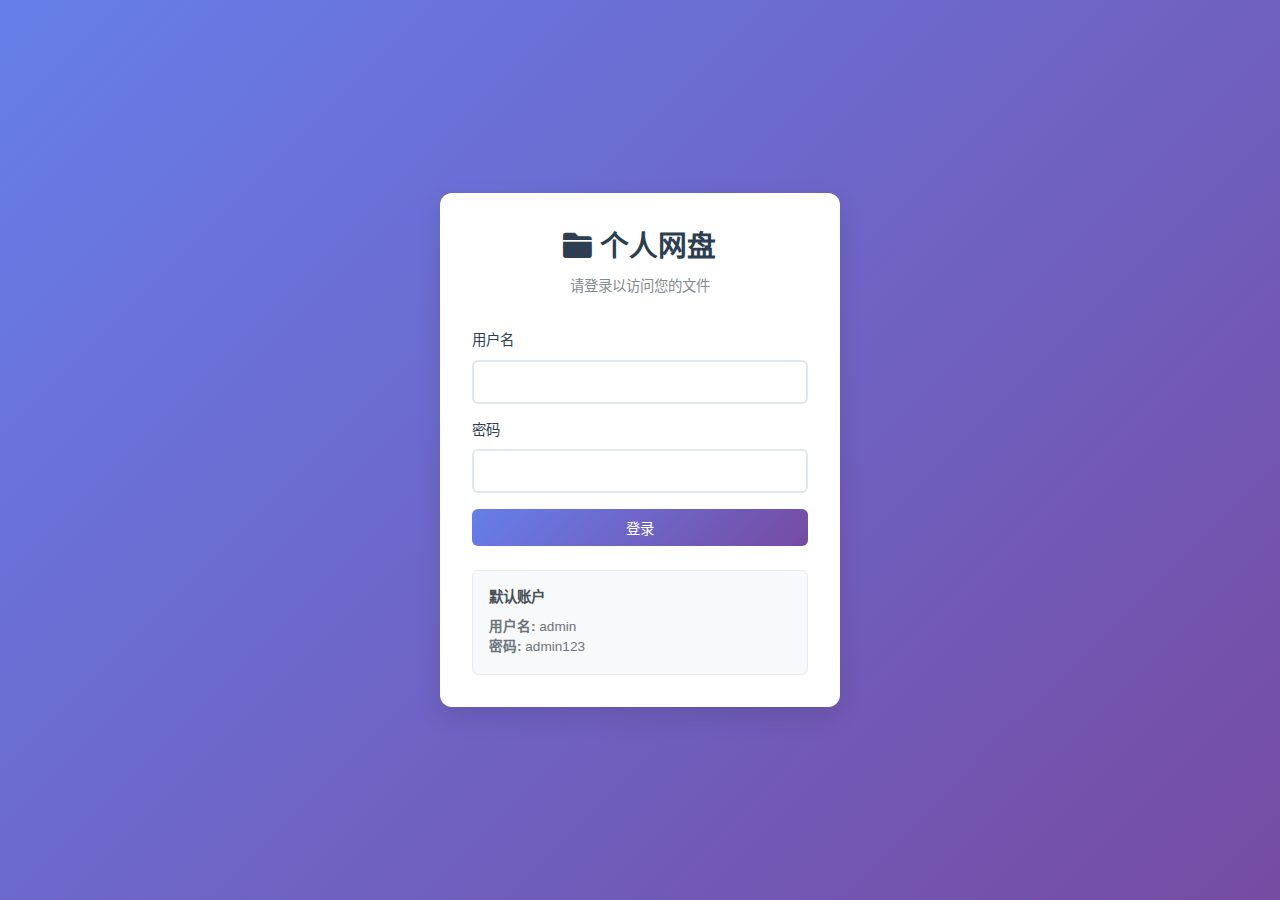
<file: templates/index.html>
<!DOCTYPE html>
<html lang="zh-CN">
<head>
    <meta charset="UTF-8">
    <meta name="viewport" content="width=device-width, initial-scale=1.0">
    <title>个人网盘系统</title>
    <link rel="stylesheet" href="/static/css/style.css">
    <link rel="stylesheet" href="https://cdnjs.cloudflare.com/ajax/libs/font-awesome/6.0.0/css/all.min.css">
</head>
<body>
    <div id="app">
        <!-- 登录页面 -->
        <div id="loginPage" class="login-overlay">
            <div class="login-container">
                <div class="login-header">
                    <h1><i class="fas fa-folder"></i> 个人网盘</h1>
                    <p>请登录以访问您的文件</p>
                </div>
                
                <div class="alert alert-error" id="loginError"></div>
                
                <form id="loginForm">
                    <div class="form-group">
                        <label for="username">用户名</label>
                        <input type="text" id="username" name="username" required>
                    </div>
                    
                    <div class="form-group">
                        <label for="password">密码</label>
                        <input type="password" id="password" name="password" required>
                    </div>
                    
                    <button type="submit" class="btn btn-primary btn-block" id="loginBtn">
                        登录
                    </button>
                </form>
                
                <div class="info-box">
                    <h4>默认账户</h4>
                    <p><strong>用户名:</strong> admin</p>
                    <p><strong>密码:</strong> admin123</p>
                </div>
            </div>
        </div>
        
        <!-- 主页面 -->
        <div id="mainPage" class="main-container" style="display: none;">
            <!-- 顶部导航 -->
            <header class="navbar">
                <div class="navbar-brand">
                    <i class="fas fa-folder"></i>
                    <span>个人网盘</span>
                </div>
                
                <div class="navbar-center">
                    <div class="breadcrumb" id="breadcrumb">
                        <span class="breadcrumb-item active" data-path="/">
                            <i class="fas fa-home"></i> 首页
                        </span>
                    </div>
                </div>
                
                <div class="navbar-right">
                    <div class="search-box">
                        <input type="text" id="searchInput" placeholder="搜索文件...">
                        <button type="button" onclick="searchFiles()">
                            <i class="fas fa-search"></i>
                        </button>
                    </div>
                    
                    <div class="user-menu">
                        <button class="btn btn-ghost" onclick="logout()">
                            <i class="fas fa-sign-out-alt"></i> 登出
                        </button>
                    </div>
                </div>
            </header>
            
            <!-- 主内容区域 -->
            <main class="main-content">
                <!-- 工具栏 -->
                <div class="toolbar">
                    <div class="toolbar-left">
                        <button class="btn btn-primary" onclick="uploadFiles()">
                            <i class="fas fa-upload"></i> 上传文件
                        </button>
                        <button class="btn btn-secondary" onclick="createFolder()">
                            <i class="fas fa-folder-plus"></i> 新建文件夹
                        </button>
                        <button class="btn btn-ghost" onclick="refreshFileList()">
                            <i class="fas fa-refresh"></i> 刷新
                        </button>
                    </div>
                    
                    <div class="toolbar-right">
                        <div class="sort-dropdown">
                            <select id="sortSelect" onchange="app.changeSortOrder()">
                                <option value="name-asc">🔄 名称 A-Z</option>
                                <option value="name-desc">🔄 名称 Z-A</option>
                                <option value="date-desc">📅 时间新-旧</option>
                                <option value="date-asc">📅 时间旧-新</option>
                                <option value="size-desc">📊 大小大-小</option>
                                <option value="size-asc">📊 大小小-大</option>
                            </select>
                        </div>
                        <button class="btn btn-ghost" onclick="showTrash()">
                            <i class="fas fa-trash"></i> 回收站
                        </button>
                        <button class="btn btn-ghost" onclick="showShares()">
                            <i class="fas fa-share-alt"></i> 我的分享
                        </button>
                    </div>
                </div>
                
                <!-- 文件列表 -->
                <div class="file-list-container">
                    <div class="loading" id="fileListLoading">
                        <div class="spinner"></div>
                        <span>加载中...</span>
                    </div>
                    
                    <div class="file-list" id="fileList">
                        <!-- 文件列表将在这里动态生成 -->
                    </div>
                    
                    <div class="empty-state" id="emptyState" style="display: none;">
                        <i class="fas fa-folder-open"></i>
                        <h3>文件夹为空</h3>
                        <p>您可以上传文件或创建新文件夹</p>
                    </div>
                </div>
            </main>
        </div>
        
        <!-- 隐藏的文件上传输入 -->
        <input type="file" id="fileInput" multiple style="display: none;">
        
        <!-- 模态对话框 -->
        <div id="modalOverlay" class="modal-overlay" style="display: none;">
            <div class="modal">
                <div class="modal-header">
                    <h3 id="modalTitle">模态标题</h3>
                    <button class="modal-close" onclick="closeModal()">
                        <i class="fas fa-times"></i>
                    </button>
                </div>
                <div class="modal-body" id="modalBody">
                    <!-- 模态内容 -->
                </div>
                <div class="modal-footer" id="modalFooter">
                    <!-- 模态按钮 -->
                </div>
            </div>
        </div>
        
        <!-- 上传进度条 -->
        <div id="uploadProgress" class="upload-progress" style="display: none;">
            <div class="upload-info">
                <span id="uploadText">上传中...</span>
                <button onclick="hideUploadProgress()">
                    <i class="fas fa-times"></i>
                </button>
            </div>
            <div class="progress-bar">
                <div class="progress-fill" id="progressFill"></div>
            </div>
        </div>
    </div>
    
    <script src="/static/js/app.js"></script>
</body>
</html>
</file>
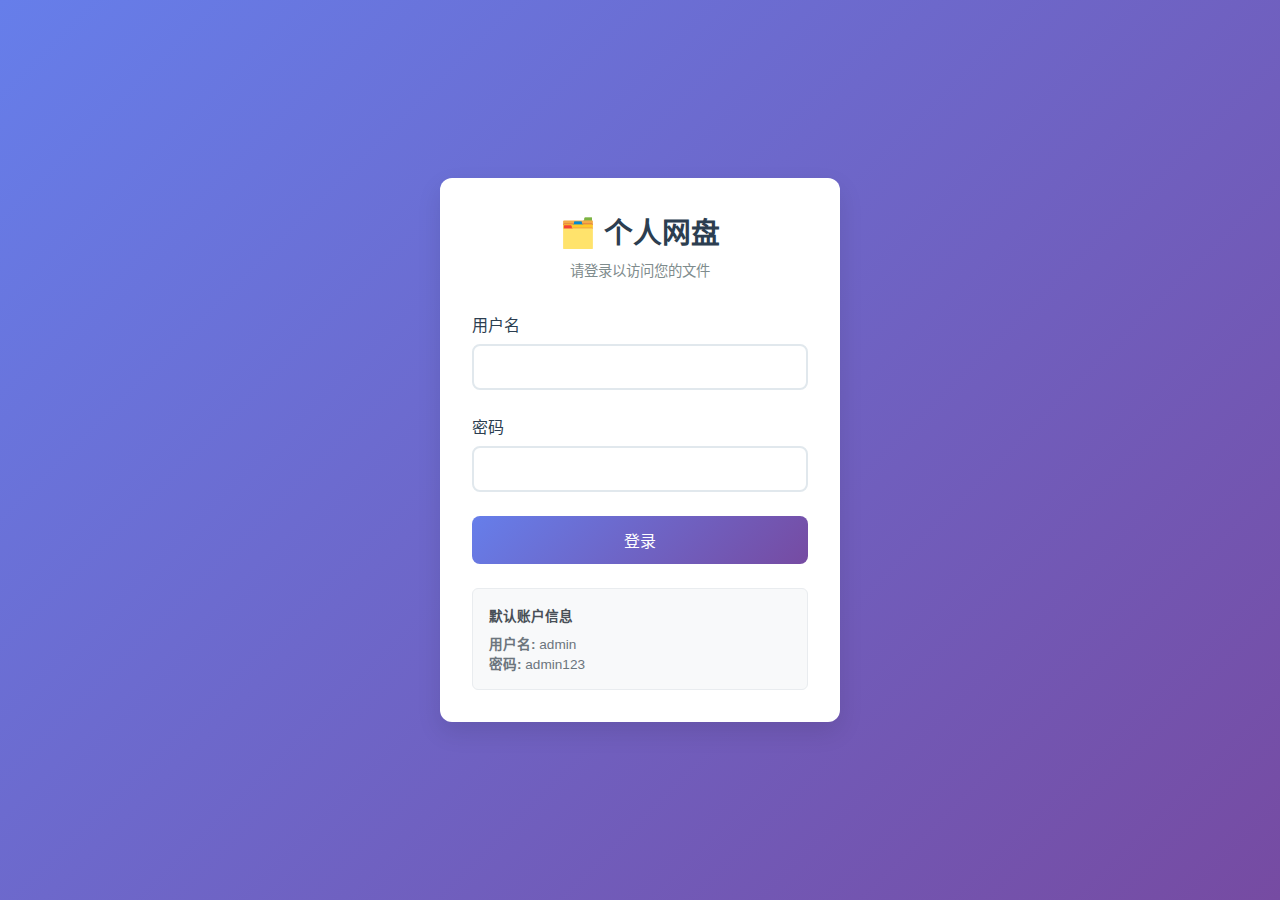
<file: templates/auth/login.html>
<!DOCTYPE html>
<html lang="zh-CN">
<head>
    <meta charset="UTF-8">
    <meta name="viewport" content="width=device-width, initial-scale=1.0">
    <title>{{ title }}</title>
    <style>
        * {
            margin: 0;
            padding: 0;
            box-sizing: border-box;
        }
        
        body {
            font-family: -apple-system, BlinkMacSystemFont, 'Segoe UI', Roboto, sans-serif;
            background: linear-gradient(135deg, #667eea 0%, #764ba2 100%);
            min-height: 100vh;
            display: flex;
            align-items: center;
            justify-content: center;
        }
        
        .login-container {
            background: white;
            padding: 2rem;
            border-radius: 12px;
            box-shadow: 0 10px 25px rgba(0,0,0,0.1);
            width: 100%;
            max-width: 400px;
        }
        
        .login-header {
            text-align: center;
            margin-bottom: 2rem;
        }
        
        .login-header h1 {
            color: #2c3e50;
            font-size: 1.8rem;
            margin-bottom: 0.5rem;
        }
        
        .login-header p {
            color: #7f8c8d;
            font-size: 0.9rem;
        }
        
        .form-group {
            margin-bottom: 1.5rem;
        }
        
        .form-group label {
            display: block;
            margin-bottom: 0.5rem;
            color: #2c3e50;
            font-weight: 500;
        }
        
        .form-group input {
            width: 100%;
            padding: 0.75rem;
            border: 2px solid #e1e8ed;
            border-radius: 8px;
            font-size: 1rem;
            transition: border-color 0.3s ease;
        }
        
        .form-group input:focus {
            outline: none;
            border-color: #667eea;
        }
        
        .btn {
            width: 100%;
            padding: 0.75rem;
            background: linear-gradient(135deg, #667eea 0%, #764ba2 100%);
            color: white;
            border: none;
            border-radius: 8px;
            font-size: 1rem;
            font-weight: 500;
            cursor: pointer;
            transition: transform 0.2s ease;
        }
        
        .btn:hover {
            transform: translateY(-2px);
        }
        
        .btn:disabled {
            opacity: 0.6;
            cursor: not-allowed;
            transform: none;
        }
        
        .alert {
            padding: 0.75rem;
            border-radius: 6px;
            margin-bottom: 1rem;
            display: none;
        }
        
        .alert-error {
            background-color: #fee;
            color: #c53030;
            border: 1px solid #fed7d7;
        }
        
        .alert-success {
            background-color: #f0fff4;
            color: #22543d;
            border: 1px solid #c6f6d5;
        }
        
        .loading {
            display: none;
            text-align: center;
            margin-top: 1rem;
        }
        
        .spinner {
            border: 2px solid #f3f3f3;
            border-top: 2px solid #667eea;
            border-radius: 50%;
            width: 20px;
            height: 20px;
            animation: spin 1s linear infinite;
            display: inline-block;
            margin-right: 0.5rem;
        }
        
        @keyframes spin {
            0% { transform: rotate(0deg); }
            100% { transform: rotate(360deg); }
        }
        
        .info-box {
            background: #f8f9fa;
            border: 1px solid #e9ecef;
            border-radius: 6px;
            padding: 1rem;
            margin-top: 1.5rem;
            font-size: 0.85rem;
            color: #6c757d;
        }
        
        .info-box h4 {
            color: #495057;
            margin-bottom: 0.5rem;
        }
    </style>
</head>
<body>
    <div class="login-container">
        <div class="login-header">
            <h1>🗂️ 个人网盘</h1>
            <p>请登录以访问您的文件</p>
        </div>
        
        <div class="alert alert-error" id="alertError"></div>
        <div class="alert alert-success" id="alertSuccess"></div>
        
        <form id="loginForm">
            <div class="form-group">
                <label for="username">用户名</label>
                <input type="text" id="username" name="username" required>
            </div>
            
            <div class="form-group">
                <label for="password">密码</label>
                <input type="password" id="password" name="password" required>
            </div>
            
            <button type="submit" class="btn" id="loginBtn">
                登录
            </button>
        </form>
        
        <div class="loading" id="loading">
            <div class="spinner"></div>登录中...
        </div>
        
        <div class="info-box">
            <h4>默认账户信息</h4>
            <p><strong>用户名:</strong> admin</p>
            <p><strong>密码:</strong> admin123</p>
        </div>
    </div>
    
    <script>
        const loginForm = document.getElementById('loginForm');
        const loginBtn = document.getElementById('loginBtn');
        const loading = document.getElementById('loading');
        const alertError = document.getElementById('alertError');
        const alertSuccess = document.getElementById('alertSuccess');
        
        function showAlert(type, message) {
            const alert = type === 'error' ? alertError : alertSuccess;
            alert.textContent = message;
            alert.style.display = 'block';
            
            // 隐藏其他类型的提示
            if (type === 'error') {
                alertSuccess.style.display = 'none';
            } else {
                alertError.style.display = 'none';
            }
            
            // 5秒后自动隐藏
            setTimeout(() => {
                alert.style.display = 'none';
            }, 5000);
        }
        
        function setLoading(isLoading) {
            if (isLoading) {
                loginBtn.disabled = true;
                loginBtn.style.display = 'none';
                loading.style.display = 'block';
            } else {
                loginBtn.disabled = false;
                loginBtn.style.display = 'block';
                loading.style.display = 'none';
            }
        }
        
        loginForm.addEventListener('submit', async (e) => {
            e.preventDefault();
            
            const username = document.getElementById('username').value.trim();
            const password = document.getElementById('password').value;
            
            if (!username || !password) {
                showAlert('error', '请填写用户名和密码');
                return;
            }
            
            setLoading(true);
            
            try {
                const response = await fetch('/auth/login', {
                    method: 'POST',
                    headers: {
                        'Content-Type': 'application/json',
                    },
                    body: JSON.stringify({
                        username: username,
                        password: password
                    })
                });
                
                const data = await response.json();
                
                if (response.ok) {
                    // 保存token到localStorage
                    localStorage.setItem('access_token', data.access_token);
                    localStorage.setItem('user_info', JSON.stringify(data.user_info));
                    
                    showAlert('success', '登录成功，正在跳转...');
                    
                    // 跳转到首页
                    setTimeout(() => {
                        window.location.href = '/';
                    }, 1000);
                } else {
                    showAlert('error', data.detail || '登录失败');
                }
            } catch (error) {
                console.error('Login error:', error);
                showAlert('error', '网络错误，请稍后重试');
            } finally {
                setLoading(false);
            }
        });
        
        // 检查是否已经登录
        window.addEventListener('load', () => {
            const token = localStorage.getItem('access_token');
            if (token) {
                // 验证token是否有效
                fetch('/auth/check', {
                    headers: {
                        'Authorization': `Bearer ${token}`
                    }
                })
                .then(response => response.json())
                .then(data => {
                    if (data.authenticated) {
                        window.location.href = '/';
                    }
                })
                .catch(console.error);
            }
        });
    </script>
</body>
</html>
</file>
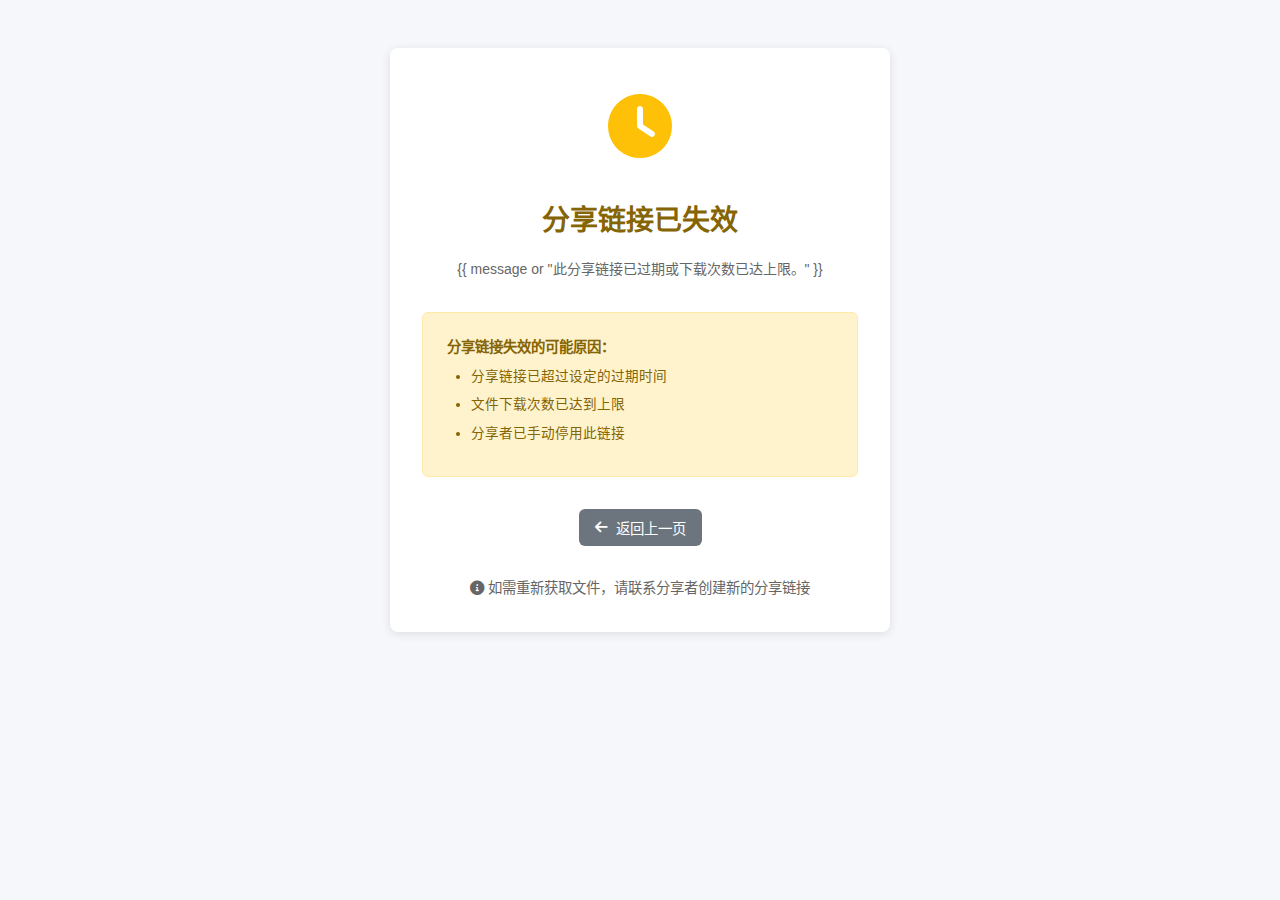
<file: templates/share/expired.html>
<!DOCTYPE html>
<html lang="zh-CN">
<head>
    <meta charset="UTF-8">
    <meta name="viewport" content="width=device-width, initial-scale=1.0">
    <title>分享链接已失效 - 个人网盘</title>
    <link rel="stylesheet" href="/static/css/style.css">
    <link rel="stylesheet" href="https://cdnjs.cloudflare.com/ajax/libs/font-awesome/6.0.0/css/all.min.css">
    <style>
        .expired-container {
            max-width: 500px;
            margin: 3rem auto;
            padding: 2rem;
            background: white;
            border-radius: 8px;
            box-shadow: 0 2px 10px rgba(0, 0, 0, 0.1);
            text-align: center;
        }
        
        .expired-icon {
            font-size: 4rem;
            color: #ffc107;
            margin-bottom: 1.5rem;
        }
        
        .expired-title {
            color: #856404;
            margin-bottom: 1rem;
        }
        
        .expired-message {
            color: #666;
            margin-bottom: 2rem;
            line-height: 1.6;
        }
        
        .info-box {
            background: #fff3cd;
            border: 1px solid #ffeaa7;
            padding: 1.5rem;
            border-radius: 6px;
            text-align: left;
            margin: 2rem 0;
        }
        
        .info-box h4 {
            margin-top: 0;
            color: #856404;
        }
        
        .info-box ul {
            margin: 0.5rem 0 0 0;
            padding-left: 1.5rem;
        }
        
        .info-box li {
            margin: 0.5rem 0;
            color: #856404;
        }
    </style>
</head>
<body>
    <div class="expired-container">
        <div class="expired-icon">
            <i class="fas fa-clock"></i>
        </div>
        
        <h1 class="expired-title">分享链接已失效</h1>
        
        <div class="expired-message">
            {{ message or "此分享链接已过期或下载次数已达上限。" }}
        </div>
        
        <div class="info-box">
            <h4>分享链接失效的可能原因：</h4>
            <ul>
                <li>分享链接已超过设定的过期时间</li>
                <li>文件下载次数已达到上限</li>
                <li>分享者已手动停用此链接</li>
            </ul>
        </div>
        
        <div style="margin-top: 2rem;">
            <button onclick="history.back()" class="btn btn-secondary">
                <i class="fas fa-arrow-left"></i>
                返回上一页
            </button>
        </div>
        
        <div class="footer-note" style="margin-top: 2rem; color: #666; font-size: 0.9rem;">
            <i class="fas fa-info-circle"></i>
            如需重新获取文件，请联系分享者创建新的分享链接
        </div>
    </div>
</body>
</html>
</file>
<file: static/css/style.css>
/* 基础样式重置 */
* {
    margin: 0;
    padding: 0;
    box-sizing: border-box;
}

body {
    font-family: -apple-system, BlinkMacSystemFont, 'Segoe UI', Roboto, sans-serif;
    font-size: 14px;
    line-height: 1.5;
    color: #333;
    background-color: #f5f7fa;
}

/* 登录页面样式 */
.login-overlay {
    position: fixed;
    top: 0;
    left: 0;
    right: 0;
    bottom: 0;
    background: linear-gradient(135deg, #667eea 0%, #764ba2 100%);
    display: flex;
    align-items: center;
    justify-content: center;
    z-index: 1000;
}

.login-container {
    background: white;
    padding: 2rem;
    border-radius: 12px;
    box-shadow: 0 10px 25px rgba(0,0,0,0.1);
    width: 100%;
    max-width: 400px;
}

.login-header {
    text-align: center;
    margin-bottom: 2rem;
}

.login-header h1 {
    color: #2c3e50;
    font-size: 1.8rem;
    margin-bottom: 0.5rem;
}

.login-header p {
    color: #7f8c8d;
    font-size: 0.9rem;
}

/* 主页面布局 */
.main-container {
    display: flex;
    flex-direction: column;
    height: 100vh;
}

/* 导航栏 */
.navbar {
    background: white;
    border-bottom: 1px solid #e1e8ed;
    display: flex;
    align-items: center;
    padding: 0 1rem;
    height: 60px;
    box-shadow: 0 2px 4px rgba(0,0,0,0.1);
}

.navbar-brand {
    display: flex;
    align-items: center;
    gap: 0.5rem;
    font-weight: 600;
    color: #2c3e50;
    font-size: 1.1rem;
    margin-right: 2rem;
}

.navbar-center {
    flex: 1;
}

.navbar-right {
    display: flex;
    align-items: center;
    gap: 1rem;
}

/* 面包屑导航 */
.breadcrumb {
    display: flex;
    align-items: center;
    gap: 0.5rem;
}

.breadcrumb-item {
    padding: 0.25rem 0.5rem;
    border-radius: 4px;
    color: #6c757d;
    cursor: pointer;
    transition: all 0.2s;
}

.breadcrumb-item:hover {
    background: #f8f9fa;
    color: #495057;
}

.breadcrumb-item.active {
    color: #495057;
    background: #e9ecef;
}

.breadcrumb-item + .breadcrumb-item::before {
    content: "/";
    margin: 0 0.25rem;
    color: #dee2e6;
}

/* 搜索框 */
.search-box {
    display: flex;
    align-items: center;
    background: #f8f9fa;
    border-radius: 20px;
    padding: 0.25rem;
}

.search-box input {
    border: none;
    background: none;
    padding: 0.5rem 1rem;
    width: 200px;
    outline: none;
    font-size: 0.9rem;
}

.search-box button {
    border: none;
    background: #667eea;
    color: white;
    border-radius: 50%;
    width: 32px;
    height: 32px;
    display: flex;
    align-items: center;
    justify-content: center;
    cursor: pointer;
    transition: background-color 0.2s;
}

.search-box button:hover {
    background: #5a6fd8;
}

/* 主内容区域 */
.main-content {
    flex: 1;
    padding: 1rem;
    overflow-y: auto;
}

/* 工具栏 */
.toolbar {
    display: flex;
    justify-content: space-between;
    align-items: center;
    margin-bottom: 1rem;
    padding: 1rem;
    background: white;
    border-radius: 8px;
    box-shadow: 0 2px 4px rgba(0,0,0,0.1);
}

.toolbar-left,
.toolbar-right {
    display: flex;
    gap: 0.5rem;
}

/* 按钮样式 */
.btn {
    padding: 0.5rem 1rem;
    border: none;
    border-radius: 6px;
    font-size: 0.9rem;
    font-weight: 500;
    cursor: pointer;
    text-decoration: none;
    display: inline-flex;
    align-items: center;
    gap: 0.5rem;
    transition: all 0.2s ease;
    white-space: nowrap;
}

.btn-primary {
    background: linear-gradient(135deg, #667eea 0%, #764ba2 100%);
    color: white;
}

.btn-primary:hover {
    transform: translateY(-1px);
    box-shadow: 0 4px 12px rgba(102, 126, 234, 0.4);
}

.btn-secondary {
    background: #6c757d;
    color: white;
}

.btn-secondary:hover {
    background: #545b62;
    transform: translateY(-1px);
}

.btn-ghost {
    background: transparent;
    color: #6c757d;
    border: 1px solid #dee2e6;
}

.btn-ghost:hover {
    color: #495057;
    border-color: #adb5bd;
    background: #f8f9fa;
}

.btn-block {
    width: 100%;
    justify-content: center;
}

.btn:disabled {
    opacity: 0.6;
    cursor: not-allowed;
    transform: none !important;
}

/* 文件列表容器 */
.file-list-container {
    background: white;
    border-radius: 8px;
    box-shadow: 0 2px 4px rgba(0,0,0,0.1);
    min-height: 400px;
    position: relative;
}

.file-list {
    padding: 1rem;
}

.file-item {
    display: flex;
    align-items: center;
    padding: 0.75rem;
    border-radius: 6px;
    cursor: pointer;
    transition: all 0.2s;
    border: 1px solid transparent;
}

.file-item:hover {
    background: #f8f9fa;
    border-color: #e9ecef;
}

.file-item.selected {
    background: #e7f3ff;
    border-color: #b3d9ff;
}

.file-icon {
    font-size: 1.5rem;
    margin-right: 1rem;
    width: 24px;
    text-align: center;
}

.file-info {
    flex: 1;
    display: flex;
    justify-content: space-between;
    align-items: center;
}

.file-details h4 {
    font-size: 0.95rem;
    font-weight: 500;
    margin-bottom: 0.25rem;
    color: #2c3e50;
}

.file-meta {
    font-size: 0.8rem;
    color: #6c757d;
}

.file-actions {
    display: flex;
    gap: 0.5rem;
    opacity: 0;
    transition: opacity 0.2s;
}

.file-item:hover .file-actions {
    opacity: 1;
}

.action-btn {
    padding: 0.25rem 0.5rem;
    border: none;
    background: transparent;
    color: #6c757d;
    border-radius: 4px;
    cursor: pointer;
    transition: all 0.2s;
    font-size: 0.8rem;
}

.action-btn:hover {
    background: #e9ecef;
    color: #495057;
}

/* 表单样式 */
.form-group {
    margin-bottom: 1rem;
}

.form-group label {
    display: block;
    margin-bottom: 0.5rem;
    color: #2c3e50;
    font-weight: 500;
    font-size: 0.9rem;
}

.form-group input,
.form-group textarea,
.form-group select {
    width: 100%;
    padding: 0.75rem;
    border: 2px solid #e1e8ed;
    border-radius: 6px;
    font-size: 0.9rem;
    transition: border-color 0.3s ease;
}

.form-group input:focus,
.form-group textarea:focus,
.form-group select:focus {
    outline: none;
    border-color: #667eea;
}

/* 提示框 */
.alert {
    padding: 0.75rem;
    border-radius: 6px;
    margin-bottom: 1rem;
    display: none;
}

.alert-error {
    background-color: #fee;
    color: #c53030;
    border: 1px solid #fed7d7;
}

.alert-success {
    background-color: #f0fff4;
    color: #22543d;
    border: 1px solid #c6f6d5;
}

.alert-info {
    background-color: #e7f3ff;
    color: #0056b3;
    border: 1px solid #b3d9ff;
}

/* 加载状态 */
.loading {
    display: flex;
    flex-direction: column;
    align-items: center;
    justify-content: center;
    padding: 3rem;
    color: #6c757d;
}

.spinner {
    border: 3px solid #f3f3f3;
    border-top: 3px solid #667eea;
    border-radius: 50%;
    width: 30px;
    height: 30px;
    animation: spin 1s linear infinite;
    margin-bottom: 1rem;
}

@keyframes spin {
    0% { transform: rotate(0deg); }
    100% { transform: rotate(360deg); }
}

/* 空状态 */
.empty-state {
    text-align: center;
    padding: 3rem;
    color: #6c757d;
}

.empty-state i {
    font-size: 4rem;
    margin-bottom: 1rem;
    opacity: 0.5;
}

.empty-state h3 {
    margin-bottom: 0.5rem;
    color: #495057;
}

/* 模态框 */
.modal-overlay {
    position: fixed;
    top: 0;
    left: 0;
    right: 0;
    bottom: 0;
    background: rgba(0, 0, 0, 0.5);
    display: flex;
    align-items: center;
    justify-content: center;
    z-index: 1000;
}

.modal {
    background: white;
    border-radius: 8px;
    max-width: 500px;
    width: 90%;
    max-height: 80vh;
    overflow: hidden;
    box-shadow: 0 10px 25px rgba(0,0,0,0.3);
}

.modal-header {
    padding: 1rem 1.5rem;
    border-bottom: 1px solid #e9ecef;
    display: flex;
    justify-content: space-between;
    align-items: center;
}

.modal-header h3 {
    margin: 0;
    color: #2c3e50;
}

.modal-close {
    border: none;
    background: none;
    font-size: 1.2rem;
    cursor: pointer;
    color: #6c757d;
    padding: 0.25rem;
    border-radius: 4px;
    transition: all 0.2s;
}

.modal-close:hover {
    background: #f8f9fa;
    color: #495057;
}

.modal-body {
    padding: 1.5rem;
    max-height: 60vh;
    overflow-y: auto;
}

.modal-footer {
    padding: 1rem 1.5rem;
    border-top: 1px solid #e9ecef;
    display: flex;
    justify-content: flex-end;
    gap: 0.5rem;
}

/* 上传进度条 */
.upload-progress {
    position: fixed;
    bottom: 20px;
    right: 20px;
    background: white;
    border-radius: 8px;
    box-shadow: 0 4px 12px rgba(0,0,0,0.15);
    padding: 1rem;
    min-width: 300px;
    z-index: 1000;
}

.upload-info {
    display: flex;
    justify-content: space-between;
    align-items: center;
    margin-bottom: 0.5rem;
}

.upload-info button {
    border: none;
    background: none;
    color: #6c757d;
    cursor: pointer;
    padding: 0.25rem;
    border-radius: 4px;
    transition: all 0.2s;
}

.upload-info button:hover {
    background: #f8f9fa;
    color: #495057;
}

.progress-bar {
    height: 6px;
    background: #e9ecef;
    border-radius: 3px;
    overflow: hidden;
}

.progress-fill {
    height: 100%;
    background: linear-gradient(135deg, #667eea 0%, #764ba2 100%);
    transition: width 0.3s ease;
    width: 0%;
}

/* 信息框 */
.info-box {
    background: #f8f9fa;
    border: 1px solid #e9ecef;
    border-radius: 6px;
    padding: 1rem;
    margin-top: 1.5rem;
    font-size: 0.85rem;
    color: #6c757d;
}

.info-box h4 {
    color: #495057;
    margin-bottom: 0.5rem;
    font-size: 0.9rem;
}

/* 右键菜单 */
.context-menu {
    position: fixed;
    background: white;
    border: 1px solid #e9ecef;
    border-radius: 6px;
    box-shadow: 0 4px 12px rgba(0,0,0,0.15);
    padding: 0.5rem 0;
    z-index: 1000;
    min-width: 150px;
}

.context-menu-item {
    padding: 0.5rem 1rem;
    cursor: pointer;
    transition: background-color 0.2s;
    display: flex;
    align-items: center;
    gap: 0.5rem;
    font-size: 0.9rem;
    color: #495057;
}

.context-menu-item:hover {
    background: #f8f9fa;
}

.context-menu-item.danger {
    color: #dc3545;
}

.context-menu-item.danger:hover {
    background: #fee;
}

/* 响应式设计 */
@media (max-width: 768px) {
    .navbar {
        flex-wrap: wrap;
        height: auto;
        padding: 0.5rem;
    }
    
    .navbar-center {
        order: 3;
        flex-basis: 100%;
        margin-top: 0.5rem;
    }
    
    .search-box input {
        width: 150px;
    }
    
    .toolbar {
        flex-direction: column;
        gap: 1rem;
        align-items: stretch;
    }
    
    .toolbar-left,
    .toolbar-right {
        justify-content: center;
        flex-wrap: wrap;
    }
    
    .file-item {
        flex-direction: column;
        align-items: flex-start;
        gap: 0.5rem;
    }
    
    .file-info {
        width: 100%;
    }
    
    .file-actions {
        opacity: 1;
        justify-content: flex-end;
        width: 100%;
    }
    
    .modal {
        width: 95%;
        margin: 1rem;
    }
    
    .upload-progress {
        right: 10px;
        left: 10px;
        min-width: auto;
    }
}

@media (max-width: 480px) {
    .login-container {
        margin: 1rem;
        padding: 1.5rem;
    }
    
    .main-content {
        padding: 0.5rem;
    }
    
    .toolbar {
        padding: 0.75rem;
    }
    
    .btn {
        padding: 0.5rem 0.75rem;
        font-size: 0.8rem;
    }
}

/* 拖拽上传样式 */
.drag-over {
    border: 2px dashed #667eea !important;
    background: rgba(102, 126, 234, 0.1) !important;
}

.drag-overlay {
    position: absolute;
    top: 0;
    left: 0;
    right: 0;
    bottom: 0;
    background: rgba(102, 126, 234, 0.1);
    border: 2px dashed #667eea;
    display: flex;
    align-items: center;
    justify-content: center;
    font-size: 1.2rem;
    color: #667eea;
    font-weight: 500;
    z-index: 10;
}

/* 文件预览 */
.preview-container {
    max-width: 100%;
    max-height: 400px;
    overflow: auto;
    border: 1px solid #e9ecef;
    border-radius: 6px;
    padding: 1rem;
    background: #f8f9fa;
}

.preview-image {
    max-width: 100%;
    height: auto;
    border-radius: 4px;
}

.preview-text {
    font-family: 'Courier New', monospace;
    font-size: 0.9rem;
    line-height: 1.4;
    white-space: pre-wrap;
    word-wrap: break-word;
}

/* Trash interface styles */
.file-list-header {
    padding: 1rem 0;
    border-bottom: 1px solid #e9ecef;
    margin-bottom: 1rem;
}

.file-list-actions {
    display: flex;
    gap: 0.75rem;
}

.trash-days {
    color: #dc3545;
    font-weight: 500;
    font-size: 0.85rem;
}

.action-btn.danger {
    color: #dc3545;
}

.action-btn.danger:hover {
    background-color: #dc3545;
    color: white;
}

/* Enhanced file info styles for trash */
.file-info {
    display: flex;
    flex-direction: column;
    gap: 0.25rem;
    font-size: 0.8rem;
    color: #6c757d;
}

.file-info .file-date {
    color: #6c757d;
}

/* Breadcrumb icon spacing */
.breadcrumb-item i {
    margin-right: 0.5rem;
}

/* Sort dropdown styles */
.sort-dropdown {
    display: inline-block;
    margin-right: 0.75rem;
}

.sort-dropdown select {
    padding: 0.5rem 0.75rem;
    border: 1px solid #ddd;
    border-radius: 6px;
    background: white;
    font-size: 0.9rem;
    cursor: pointer;
    transition: border-color 0.2s ease;
}

.sort-dropdown select:hover {
    border-color: #007bff;
}

.sort-dropdown select:focus {
    outline: none;
    border-color: #007bff;
    box-shadow: 0 0 0 2px rgba(0, 123, 255, 0.25);
}

/* 分享列表样式 */
.share-item {
    border-left: 3px solid #4caf50;
}

.share-item .share-status {
    padding: 2px 8px;
    border-radius: 12px;
    font-size: 0.8em;
    font-weight: bold;
    color: white;
}

.share-status.status-active {
    background-color: #4caf50;
}

.share-status.status-expired {
    background-color: #f44336;
}

.share-status.status-inactive {
    background-color: #9e9e9e;
}

.share-description {
    margin-top: 4px;
    padding: 4px 8px;
    background-color: #f5f5f5;
    border-radius: 4px;
    font-size: 0.9em;
    color: #666;
    font-style: italic;
}
</file>
